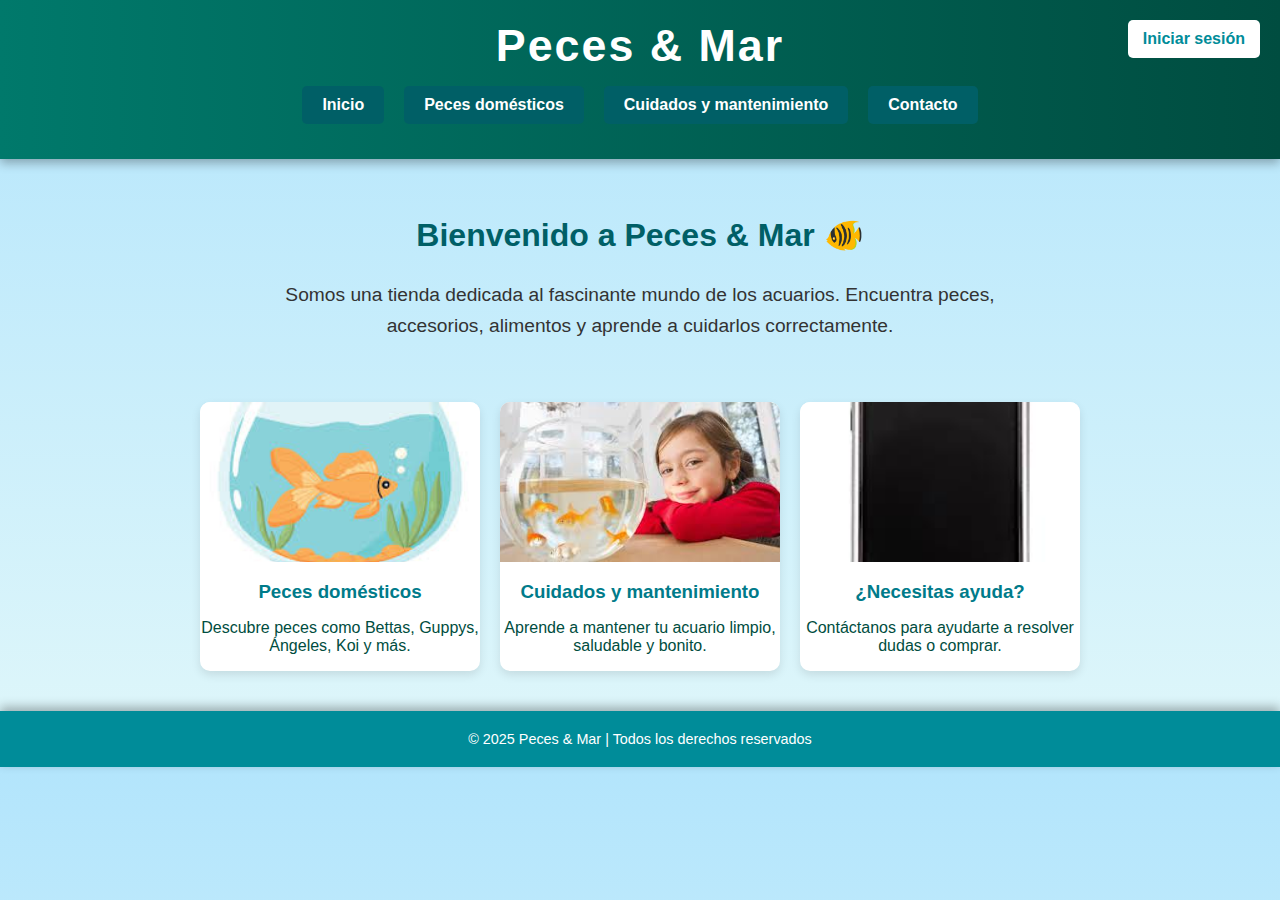
<file: index.html>
<!DOCTYPE html>
<html lang="es">
<head>
  <meta charset="UTF-8">
  <meta name="viewport" content="width=device-width, initial-scale=1.0">
  <title>Peces & Mar | Inicio</title>
  <link rel="stylesheet" href="miestilo.css">
  <style>
    body { font-family: Arial, sans-serif; margin: 0; background-color: #f4f7f7; }

    header {
      background-color: #008C99;
      color: white;
      padding: 20px 0;
      text-align: center;
      position: relative;
    }

    nav {
      display: flex;
      justify-content: center;
      gap: 20px;
      margin: 15px 0;
    }

    nav a {
      color: white;
      text-decoration: none;
      background-color: #005f66;
      padding: 10px 20px;
      border-radius: 5px;
      font-weight: bold;
    }

    nav a:hover { background-color: #003f44; }

    /* Sección de usuario / sesión */
    #user-session {
      position: absolute;
      right: 20px;
      top: 20px;
      background-color: white;
      color: #008C99;
      padding: 10px 15px;
      border-radius: 5px;
      font-weight: bold;
    }

    #user-session button {
      background: #ff4d4d;
      color: white;
      border: none;
      padding: 5px 10px;
      border-radius: 5px;
      cursor: pointer;
      margin-left: 10px;
    }

    #user-session button:hover { background: #cc0000; }

    .info-inicio { text-align: center; padding: 30px 15px; }
    .info-inicio h2 { color: #005f66; font-size: 2rem; }
    .info-inicio p { max-width: 800px; margin: auto; line-height: 1.6; color: #333; font-size: 1.2rem; }

    .tarjetas {
      display: flex;
      flex-wrap: wrap;
      justify-content: center;
      gap: 20px;
      margin-top: 30px;
    }

    .tarjeta {
      background-color: white;
      border-radius: 10px;
      box-shadow: 0 4px 10px rgba(0,0,0,0.1);
      width: 280px;
      text-align: center;
      overflow: hidden;
    }

    .tarjeta img { width: 100%; height: 160px; object-fit: cover; }
    .tarjeta h3 { margin: 15px 0 5px; color: #007b8a; }

    footer {
      text-align: center;
      background-color: #008C99;
      color: white;
      padding: 15px;
      margin-top: 40px;
    }
  </style>
</head>
<body>

<header>
  <h1>Peces & Mar</h1>
  <div id="user-session"></div>

  <nav>
    <a href="index.html">Inicio</a>
    <a href="peces.html">Peces domésticos</a>
    <a href="cuidados.html">Cuidados y mantenimiento</a>
    <a href="contactos.html">Contacto</a>
  </nav>
</header>

<section class="info-inicio">
  <h2>Bienvenido a Peces & Mar 🐠</h2>
  <p>Somos una tienda dedicada al fascinante mundo de los acuarios. Encuentra peces,
     accesorios, alimentos y aprende a cuidarlos correctamente.</p>
</section>

<section class="tarjetas">
  <div class="tarjeta">
    <img src="domestico.jpeg" alt="Peces domésticos">
    <h3>Peces domésticos</h3>
    <p>Descubre peces como Bettas, Guppys, Ángeles, Koi y más.</p>
  </div>
  <div class="tarjeta">
    <img src="cuidado.jpeg" alt="Cuidados de peces">
    <h3>Cuidados y mantenimiento</h3>
    <p>Aprende a mantener tu acuario limpio, saludable y bonito.</p>
  </div>
  <div class="tarjeta">
    <img src="Contactoss.jpeg" alt="Contacto">
    <h3>¿Necesitas ayuda?</h3>
    <p>Contáctanos para ayudarte a resolver dudas o comprar.</p>
  </div>
</section>

<footer>
  <p>© 2025 Peces & Mar | Todos los derechos reservados</p>
</footer>

<!-- SCRIPT DE SESIÓN -->
<script>
  function actualizarHeader() {
    const usuarioActual = localStorage.getItem('usuarioActual');
    const usuarios = JSON.parse(localStorage.getItem('usuarios')) || {};
    const userSession = document.getElementById('user-session');

    if (usuarioActual && usuarios[usuarioActual]) {
      const nombre = usuarios[usuarioActual].nombre;
      userSession.innerHTML = `Hola, ${nombre} <button id="logout">Cerrar sesión</button>`;

      document.getElementById('logout').onclick = () => {
        localStorage.removeItem('usuarioActual');
        location.reload();
      };
    } else {
      userSession.innerHTML = `<a href="login.html" style="text-decoration:none; color:#008C99;">Iniciar sesión</a>`;
    }
  }

  actualizarHeader();
</script>

</body>
</html>
</file>
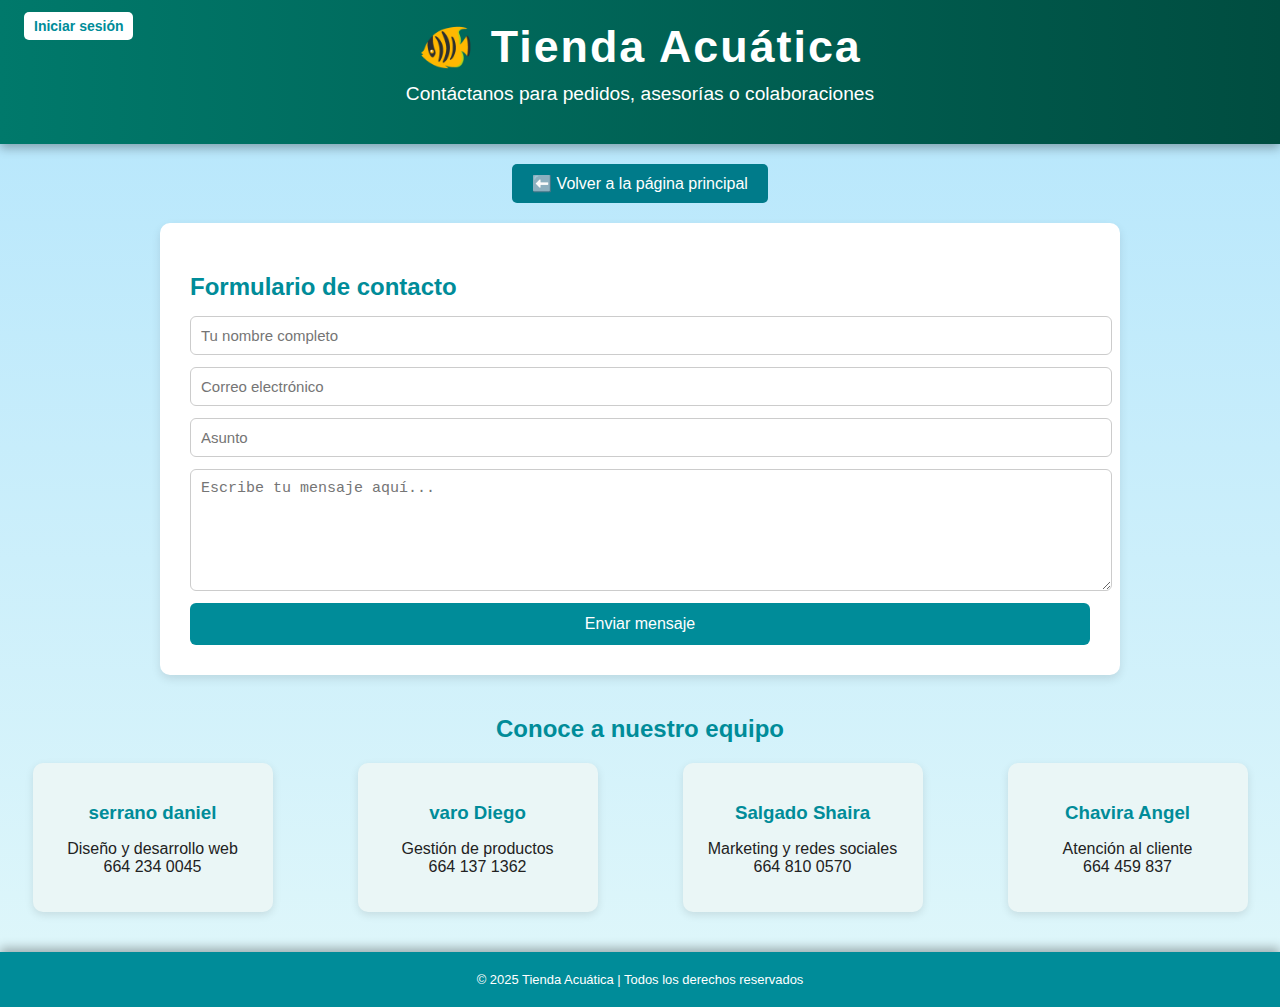
<file: contactos.html>
<!DOCTYPE html>
<html lang="es">
<head>
  <meta charset="UTF-8">
  <meta name="viewport" content="width=device-width, initial-scale=1.0">
  <title>Tienda Acuática | Contacto</title>
  <link rel="stylesheet" href="miestilo.css">
  <style>
    body {
      font-family: Arial, sans-serif;
      background-color: #f4f7f7;
      margin: 0;
      color: #222;
    }

    header {
      background-color: #008C99;
      color: white;
      text-align: center;
      padding: 20px 0;
      position: relative;
    }

    h1 {
      margin-bottom: 8px;
    }

    /* Zona de usuario (esquina superior izquierda) */
    #user-session {
      position: absolute;
      left: 16px;
      top: 18px;
      color: white;
      font-size: 14px;
    }
    #user-session button, #user-session a {
      background-color: white;
      color: #008C99;
      border: none;
      border-radius: 5px;
      padding: 6px 10px;
      cursor: pointer;
      text-decoration: none;
      margin-left: 8px;
      font-weight: bold;
    }
    #user-session button:hover, #user-session a:hover { background:#f2f2f2; }

    /* Botón volver */
    .volver {
      text-align: center;
      margin: 20px;
    }
    .volver a {
      text-decoration: none;
    }
    .volver button {
      background-color: #007b8a;
      color: white;
      padding: 10px 20px;
      border: none;
      border-radius: 5px;
      font-size: 16px;
      cursor: pointer;
    }
    .volver button:hover {
      background-color: #005f66;
    }

    /* Sección de contacto */
    .contenedor-contacto {
      max-width: 900px;
      margin: 0 auto;
      background: white;
      padding: 30px;
      border-radius: 10px;
      box-shadow: 0 4px 10px rgba(0,0,0,0.1);
    }

    h2 {
      color: #008C99;
      margin-bottom: 15px;
    }

    form {
      display: flex;
      flex-direction: column;
      gap: 12px;
    }

    input, textarea {
      padding: 10px;
      border: 1px solid #ccc;
      border-radius: 6px;
      font-size: 15px;
      width: 100%;
    }

    textarea {
      min-height: 100px;
      resize: vertical;
    }

    .boton-enviar {
      background-color: #008C99;
      color: white;
      border: none;
      padding: 12px;
      border-radius: 6px;
      font-size: 16px;
      cursor: pointer;
      transition: 0.3s;
    }

    .boton-enviar:hover {
      background-color: #005f66;
    }

    /* Integrantes del equipo */
    .equipo {
      margin-top: 40px;
      text-align: center;
    }

    .equipo h2 {
      margin-bottom: 20px;
    }

    .miembros {
      display: grid;
      grid-template-columns: repeat(auto-fit, minmax(180px, 1fr));
      gap: 20px;
      justify-items: center;
    }

    .miembro {
      background: #eaf6f6;
      border-radius: 10px;
      padding: 20px;
      width: 100%;
      max-width: 200px;
      box-shadow: 0 3px 8px rgba(0,0,0,0.1);
    }

    .miembro h3 {
      margin-bottom: 5px;
      color: #008C99;
    }

    footer {
      text-align: center;
      background-color: #008C99;
      color: white;
      padding: 15px;
      margin-top: 40px;
    }

    footer p {
      font-size: 0.9em;
    }
  </style>
</head>
<body>

  <!-- ENCABEZADO -->
  <header>
    <div id="user-session"></div> <!-- <-- aquí aparece Iniciar sesión / Hola, nombre -->
    <h1>🐠 Tienda Acuática</h1>
    <p>Contáctanos para pedidos, asesorías o colaboraciones</p>
  </header>

  <!-- BOTÓN DE REGRESO -->
  <div class="volver">
    <a href="index.html">
      <button>⬅️ Volver a la página principal</button>
    </a>
  </div>

  <!-- FORMULARIO DE CONTACTO -->
  <section class="contenedor-contacto">
    <h2>Formulario de contacto</h2>
    <form id="contact-form">
      <input type="text" name="nombre" placeholder="Tu nombre completo" required>
      <input type="email" name="correo" placeholder="Correo electrónico" required>
      <input type="text" name="asunto" placeholder="Asunto" required>
      <textarea name="mensaje" placeholder="Escribe tu mensaje aquí..." required></textarea>
      <button type="submit" class="boton-enviar">Enviar mensaje</button>
    </form>
  </section>

  <!-- EQUIPO -->
  <section class="equipo">
    <h2>Conoce a nuestro equipo</h2>
    <div class="miembros">
      <div class="miembro">
        <h3>serrano daniel</h3>
        <p>Diseño y desarrollo web<br>664 234 0045</p>
      </div>
      <div class="miembro">
        <h3>varo Diego</h3>
        <p>Gestión de productos<br>664 137 1362</p>
      </div>
      <div class="miembro">
        <h3>Salgado Shaira</h3>
        <p>Marketing y redes sociales<br>664 810 0570</p>
      </div>
      <div class="miembro">
        <h3>Chavira Angel</h3>
        <p>Atención al cliente<br>664 459 837</p>
      </div>
    </div>
  </section>

  <!-- PIE DE PÁGINA -->
  <footer>
    <p>© 2025 Tienda Acuática | Todos los derechos reservados</p>
  </footer>

  <!-- SCRIPT: manejo de sesión y guardar formulario -->
  <script>
    // Lee datos compartidos
    const usuarios = JSON.parse(localStorage.getItem('usuarios')) || {};
    let usuarioActual = localStorage.getItem('usuarioActual') || null;

    // Elementos
    const userSessionDiv = document.getElementById('user-session');
    const contactForm = document.getElementById('contact-form');

    function renderUserSession() {
      if (usuarioActual && usuarios[usuarioActual]) {
        const u = usuarios[usuarioActual];
        userSessionDiv.innerHTML = `
          Hola, <strong>${u.nombre}</strong>
          <button id="btnCuenta">Cuenta</button>
          <button id="btnCerrar">Cerrar sesión</button>
        `;
        document.getElementById('btnCuenta').addEventListener('click', () => {
          // ir a la página de ventas / cuenta (o abrir modal)
          window.location.href = 'peces.html';
        });
        document.getElementById('btnCerrar').addEventListener('click', () => {
          localStorage.removeItem('usuarioActual');
          usuarioActual = null;
          renderUserSession();
          alert('Sesión cerrada correctamente.');
        });
      } else {
        userSessionDiv.innerHTML = `<a id="btnLogin" href="login.html">Iniciar sesión</a>`;
      }
    }

    renderUserSession();

    // Guardar mensajes de contacto en localStorage (opcional, útil para pruebas)
    contactForm.addEventListener('submit', (e) => {
      e.preventDefault();
      const form = new FormData(contactForm);
      const msg = {
        nombre: form.get('nombre'),
        correo: form.get('correo'),
        asunto: form.get('asunto'),
        mensaje: form.get('mensaje'),
        fecha: new Date().toISOString()
      };

      // Guardar en "mensajesContacto" (array)
      const mensajes = JSON.parse(localStorage.getItem('mensajesContacto')) || [];
      mensajes.push(msg);
      localStorage.setItem('mensajesContacto', JSON.stringify(mensajes));

      alert('Formulario enviado. Gracias por contactarnos.');
      contactForm.reset();
    });
  </script>

</body>
</html>
</file>
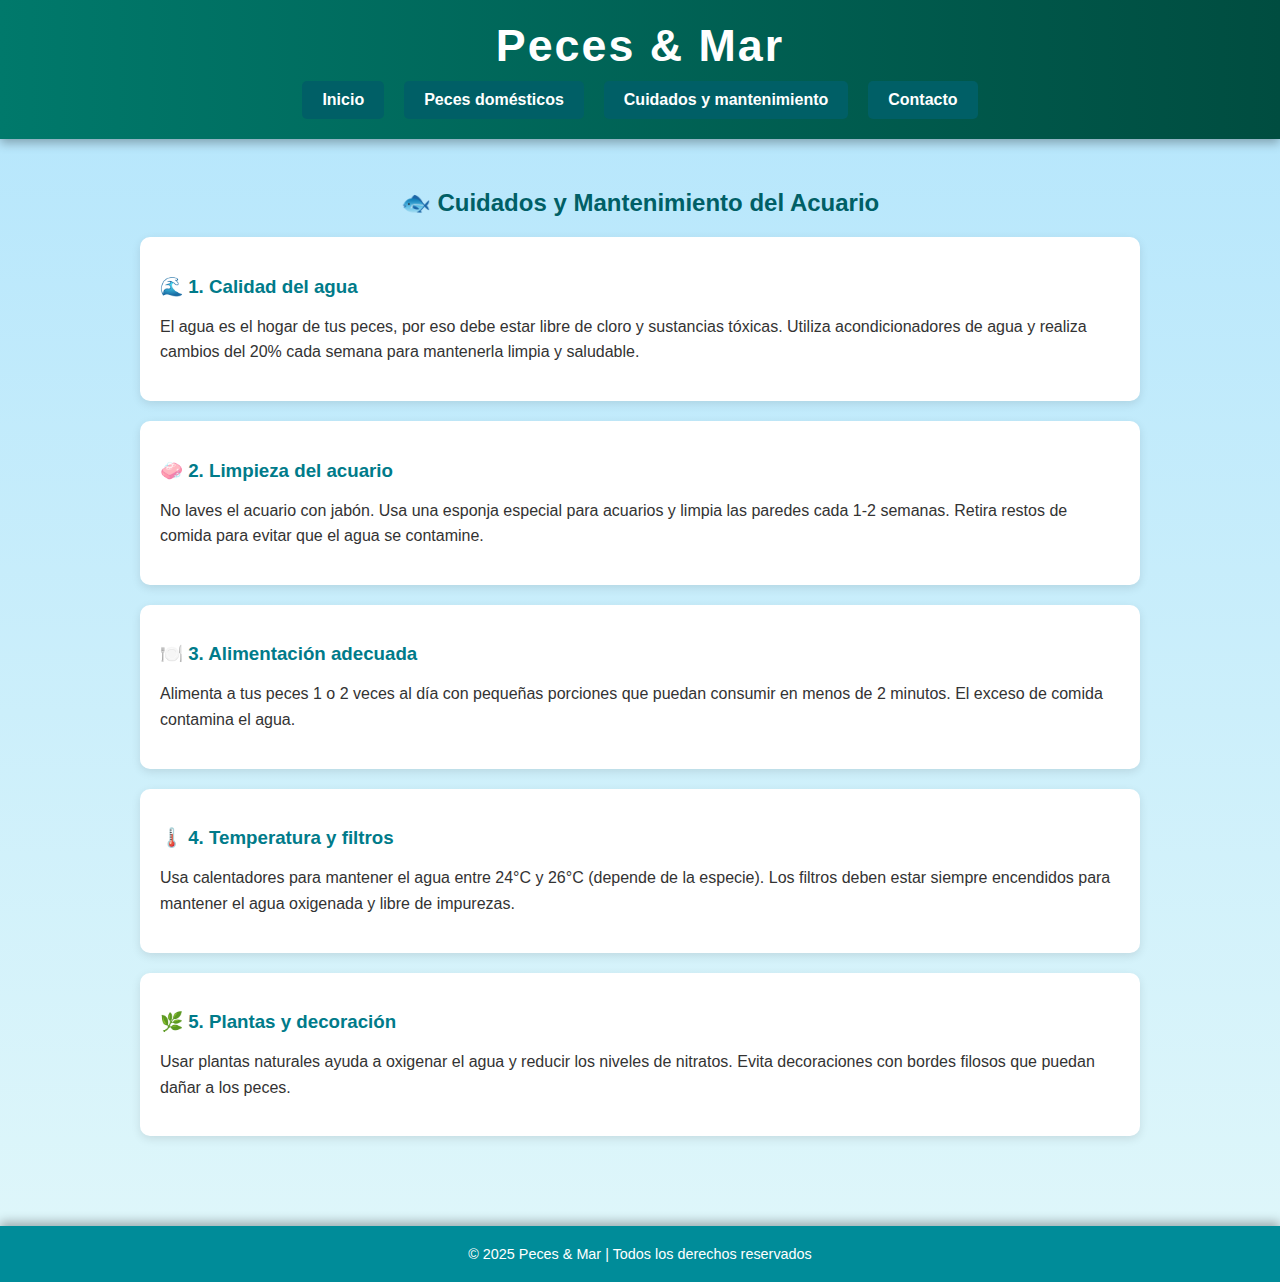
<file: cuidados.html>
<!DOCTYPE html>
<html lang="es">
<head>
  <meta charset="UTF-8">
  <meta name="viewport" content="width=device-width, initial-scale=1.0">
  <title>Peces & Mar | Cuidados y Mantenimiento</title>
  <link rel="stylesheet" href="miestilo.css">
  <style>
    body {
      font-family: Arial, sans-serif;
      margin: 0;
      background-color: #f4f7f7;
    }

    header {
      background-color: #008C99;
      color: white;
      text-align: center;
      padding: 20px 0;
      position: relative;
    }

    nav {
      display: flex;
      justify-content: center;
      gap: 20px;
      margin-top: 10px;
    }

    nav a {
      color: white;
      text-decoration: none;
      background-color: #005f66;
      padding: 10px 20px;
      border-radius: 5px;
      font-weight: bold;
    }

    nav a:hover {
      background-color: #003f44;
    }

    .contenido {
      max-width: 1000px;
      margin: auto;
      padding: 30px;
    }

    .contenido h2 {
      text-align: center;
      color: #005f66;
      margin-bottom: 20px;
    }

    .bloque {
      background-color: white;
      border-radius: 10px;
      padding: 20px;
      margin-bottom: 20px;
      box-shadow: 0 3px 10px rgba(0,0,0,0.1);
    }

    .bloque h3 {
      color: #007b8a;
      margin-bottom: 10px;
    }

    .bloque p {
      color: #333;
      line-height: 1.6;
    }

    footer {
      text-align: center;
      background-color: #008C99;
      color: white;
      padding: 15px;
      margin-top: 40px;
    }
  </style>
</head>
<body>

<header>
  <h1>Peces & Mar</h1>
  <nav>
    <a href="index.html">Inicio</a>
    <a href="peces.html">Peces domésticos</a>
    <a href="cuidados.html">Cuidados y mantenimiento</a>
    <a href="contactos.html">Contacto</a>
  </nav>
</header>

<section class="contenido">
  <h2>🐟 Cuidados y Mantenimiento del Acuario</h2>

  <div class="bloque">
    <h3>🌊 1. Calidad del agua</h3>
    <p>El agua es el hogar de tus peces, por eso debe estar libre de cloro y sustancias tóxicas. Utiliza acondicionadores de agua y realiza cambios del 20% cada semana para mantenerla limpia y saludable.</p>
  </div>

  <div class="bloque">
    <h3>🧼 2. Limpieza del acuario</h3>
    <p>No laves el acuario con jabón. Usa una esponja especial para acuarios y limpia las paredes cada 1-2 semanas. Retira restos de comida para evitar que el agua se contamine.</p>
  </div>

  <div class="bloque">
    <h3>🍽️ 3. Alimentación adecuada</h3>
    <p>Alimenta a tus peces 1 o 2 veces al día con pequeñas porciones que puedan consumir en menos de 2 minutos. El exceso de comida contamina el agua.</p>
  </div>

  <div class="bloque">
    <h3>🌡️ 4. Temperatura y filtros</h3>
    <p>Usa calentadores para mantener el agua entre 24°C y 26°C (depende de la especie). Los filtros deben estar siempre encendidos para mantener el agua oxigenada y libre de impurezas.</p>
  </div>

  <div class="bloque">
    <h3>🌿 5. Plantas y decoración</h3>
    <p>Usar plantas naturales ayuda a oxigenar el agua y reducir los niveles de nitratos. Evita decoraciones con bordes filosos que puedan dañar a los peces.</p>
  </div>
</section>

<footer>
  <p>© 2025 Peces & Mar | Todos los derechos reservados</p>
</footer>

</body>
</html>
</file>
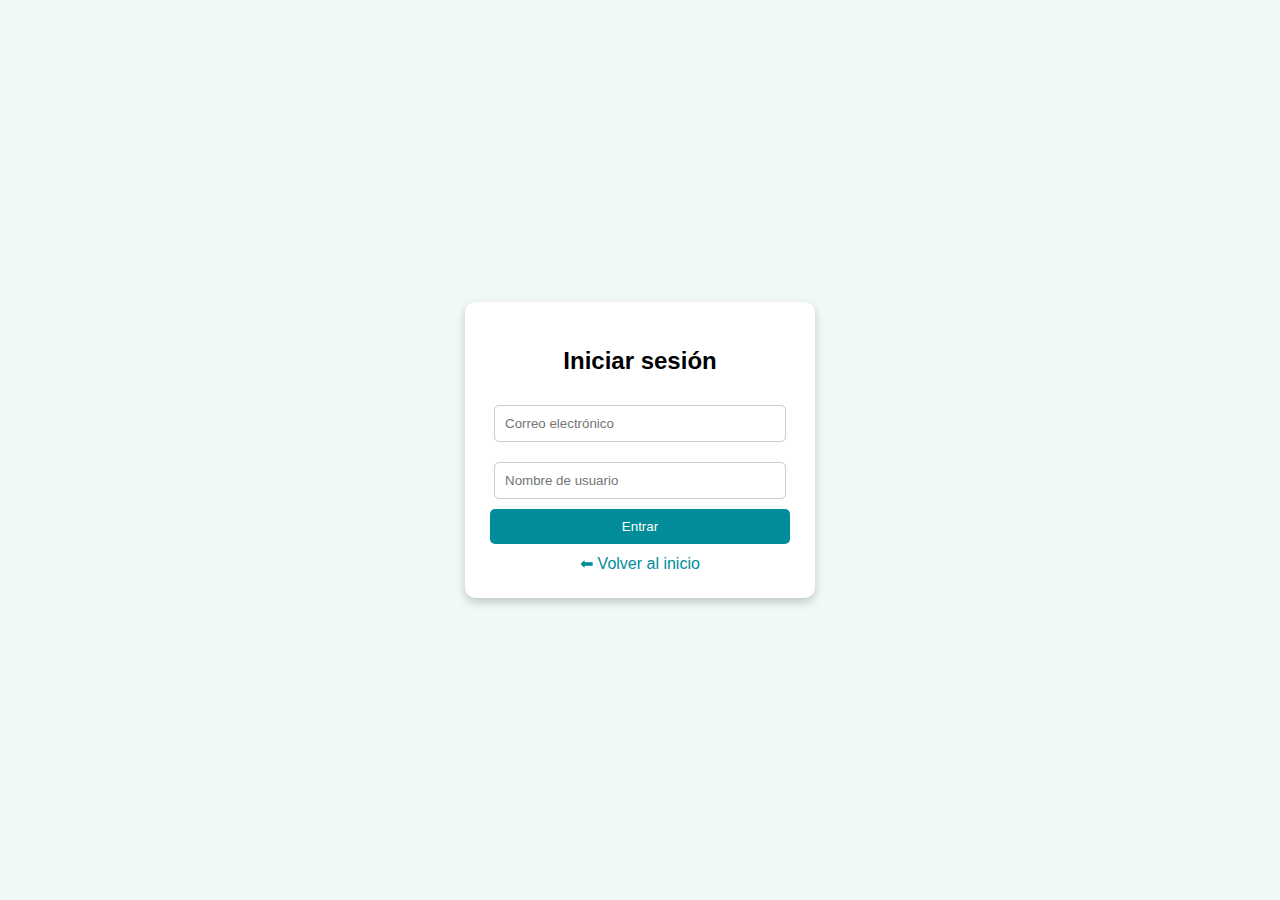
<file: login.html>
<!DOCTYPE html>
<html lang="es">
<head>
  <meta charset="UTF-8">
  <meta name="viewport" content="width=device-width, initial-scale=1.0">
  <title>Iniciar sesión | Peces & Mar</title>
  <style>
    body {
      font-family: Arial, sans-serif;
      background-color: #f0f8f8;
      display: flex;
      justify-content: center;
      align-items: center;
      height: 100vh;
      margin: 0;
    }
    .login-box {
      background: white;
      padding: 25px;
      border-radius: 10px;
      box-shadow: 0 4px 10px rgba(0,0,0,0.2);
      width: 300px;
      text-align: center;
    }
    input {
      width: 90%;
      padding: 10px;
      margin: 10px 0;
      border: 1px solid #ccc;
      border-radius: 5px;
    }
    button {
      background-color: #008C99;
      color: white;
      padding: 10px 15px;
      border: none;
      border-radius: 5px;
      cursor: pointer;
      width: 100%;
    }
    button:hover {
      background-color: #006f77;
    }
    a {
      text-decoration: none;
      color: #008C99;
      display: block;
      margin-top: 10px;
    }
  </style>
</head>
<body>
  <div class="login-box">
    <h2>Iniciar sesión</h2>
    <input type="email" id="correo" placeholder="Correo electrónico" required>
    <input type="text" id="nombre" placeholder="Nombre de usuario" required>
    <button onclick="iniciarSesion()">Entrar</button>
    <a href="index.html">⬅ Volver al inicio</a>
  </div>

  <script>
  document.getElementById("login-form").addEventListener("submit", function(e) {
    e.preventDefault();
    
    let correo = document.getElementById("correo").value;
    let nombre = document.getElementById("nombre").value;

    // 1. Verificamos si hay usuarios en localStorage
    let usuarios = JSON.parse(localStorage.getItem("usuarios")) || {};

    // 2. Si el correo ya existe, usamos los datos guardados
    if (usuarios[correo]) {
      alert("Bienvenido de nuevo, " + usuarios[correo].nombre);
    } 
    else {
      // 3. Si no existe, lo creamos con el nombre nuevo
      usuarios[correo] = {
        nombre: nombre,
        historial: []
      };

      alert("Usuario nuevo registrado correctamente.");
    }

    // 4. Guardamos en localStorage
    localStorage.setItem("usuarios", JSON.stringify(usuarios));

    // 5. Guardamos en sesion actual
    localStorage.setItem("usuarioActual", correo);

    window.location.href = "index.html";
  });
</script>

</body>
</html>
</file>
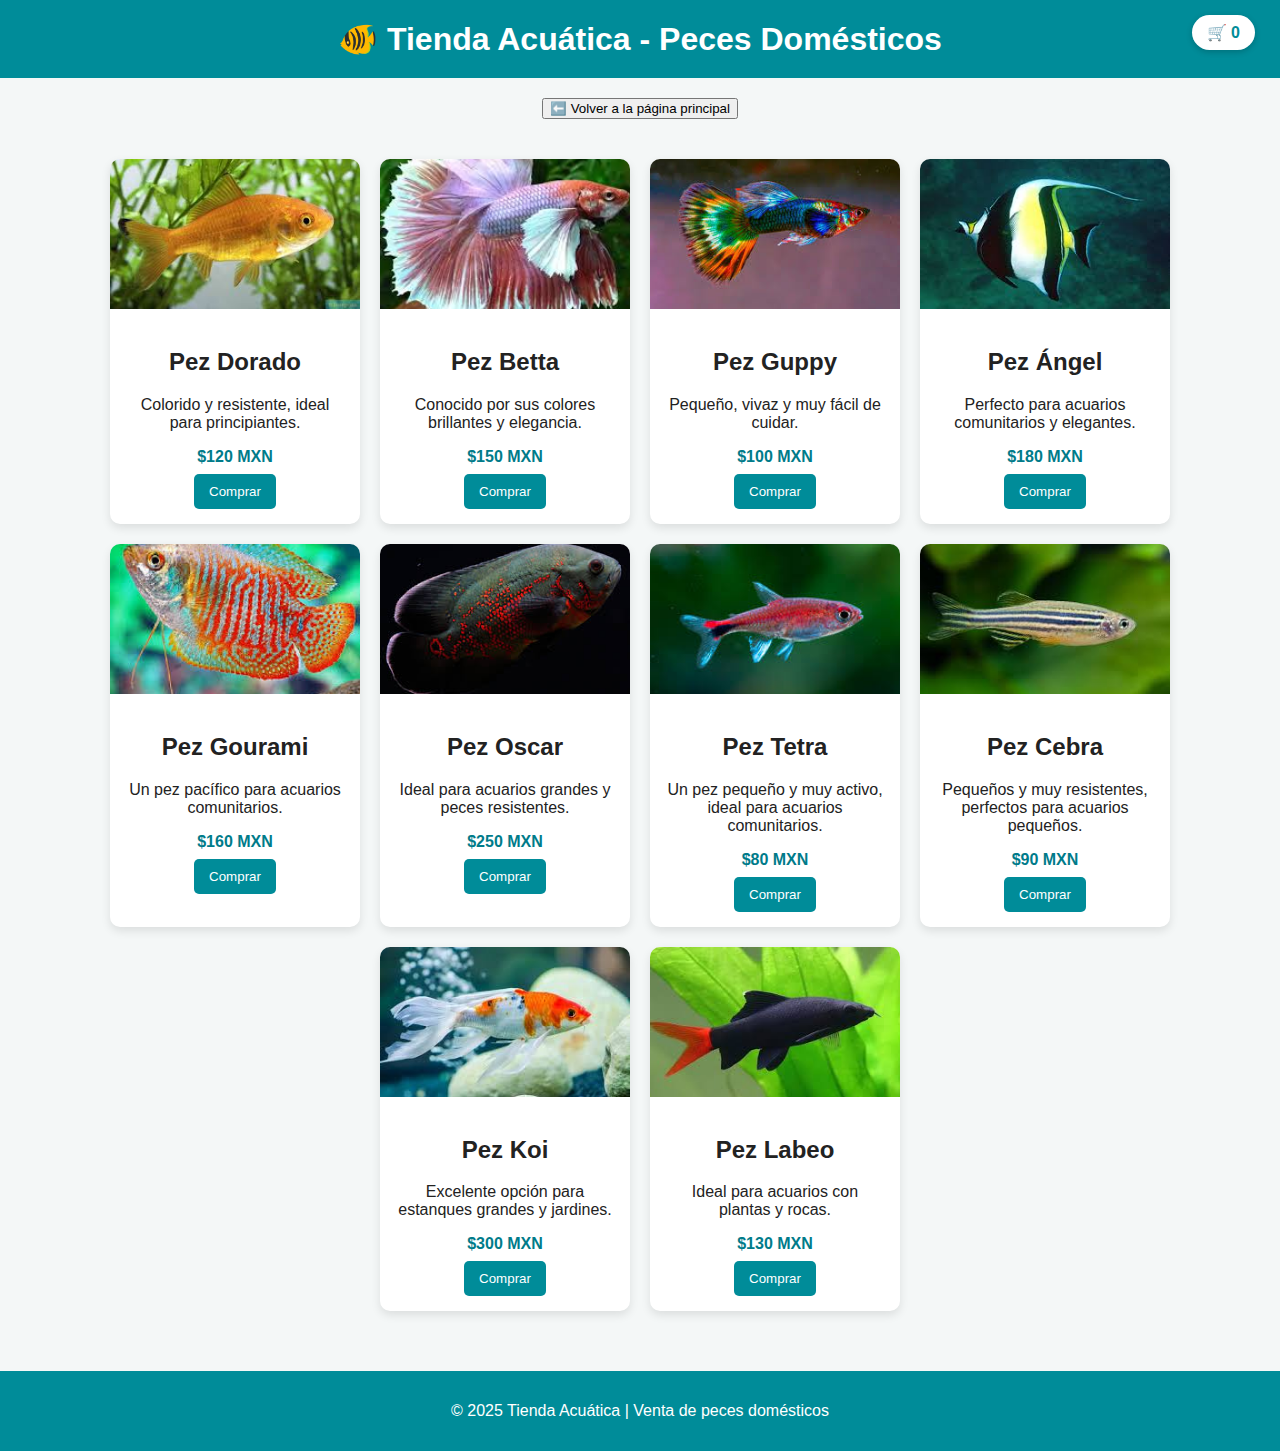
<file: PECES.html>
<!DOCTYPE html>
<html lang="es">
<head>
  <meta charset="UTF-8">
  <meta name="viewport" content="width=device-width, initial-scale=1.0">
  <title>Tienda Acuática | Peces Domésticos</title>
  <style>
    body {
      font-family: Arial, sans-serif;
      background-color: #f4f7f7;
      margin: 0;
      color: #222;
    }

    header {
      background-color: #008C99;
      color: white;
      text-align: center;
      padding: 20px 0;
      position: relative;
    }

    h1 { margin: 0; }

    /* Carrito */
    #carrito-contador {
      position: absolute;
      top: 15px;
      right: 25px;
      background: white;
      color: #008C99;
      border-radius: 20px;
      padding: 8px 15px;
      font-weight: bold;
      box-shadow: 0 2px 6px rgba(0,0,0,0.2);
    }

    /* Usuario */
    #usuario-info {
      position: absolute;
      top: 15px;
      left: 20px;
      color: white;
      font-size: 14px;
    }

    #usuario-info button {
      background-color: white;
      color: #008C99;
      border: none;
      border-radius: 5px;
      padding: 5px 10px;
      cursor: pointer;
      margin-left: 5px;
    }

    #usuario-info button:hover {
      background-color: #f2f2f2;
    }

    /* Ventana login */
    #login-modal {
      display: none;
      position: fixed;
      top: 0; left: 0;
      width: 100%; height: 100%;
      background-color: rgba(0,0,0,0.5);
      justify-content: center;
      align-items: center;
      z-index: 200;
    }

    #login-box {
      background: white;
      padding: 20px;
      border-radius: 10px;
      width: 300px;
      text-align: center;
    }

    #login-box input {
      width: 90%;
      padding: 8px;
      margin: 10px 0;
      border: 1px solid #ccc;
      border-radius: 5px;
    }

    #login-box button {
      background-color: #008C99;
      color: white;
      border: none;
      padding: 8px 15px;
      border-radius: 5px;
      cursor: pointer;
    }

    /* Cuenta */
    #cuenta {
      display: none;
      position: fixed;
      top: 80px;
      right: 20px;
      background: white;
      border: 2px solid #008C99;
      border-radius: 10px;
      width: 300px;
      box-shadow: 0 4px 10px rgba(0,0,0,0.2);
      padding: 15px;
      z-index: 150;
    }

    #cuenta h3 {
      color: #008C99;
      text-align: center;
      margin-top: 0;
    }

    #historial {
      max-height: 200px;
      overflow-y: auto;
      font-size: 14px;
      margin-top: 10px;
    }

    /* Productos */
    .contenedor {
      display: flex;
      flex-wrap: wrap;
      justify-content: center;
      gap: 20px;
      padding: 20px;
    }

    .producto {
      background-color: white;
      border-radius: 10px;
      box-shadow: 0 4px 10px rgba(0,0,0,0.1);
      width: 250px;
      text-align: center;
      overflow: hidden;
      transition: transform 0.3s;
    }

    .producto:hover { transform: translateY(-5px); }

    .producto img {
      width: 100%;
      height: 150px;
      object-fit: cover;
    }

    .info { padding: 15px; }

    .precio {
      color: #007b8a;
      font-weight: bold;
      margin: 8px 0;
    }

    .boton {
      background-color: #008C99;
      color: white;
      border: none;
      padding: 10px 15px;
      border-radius: 5px;
      cursor: pointer;
    }

    .boton:hover { background-color: #005f66; }

    /* Carrito */
    #carrito {
      position: fixed;
      top: 90px;
      right: 20px;
      background: white;
      border: 2px solid #008C99;
      border-radius: 10px;
      width: 250px;
      box-shadow: 0 4px 10px rgba(0,0,0,0.2);
      padding: 10px;
      display: none;
      z-index: 100;
    }

    #carrito h3 {
      margin-top: 0;
      color: #008C99;
      text-align: center;
    }

    #lista-carrito {
      list-style: none;
      padding: 0;
      margin: 10px 0;
      max-height: 200px;
      overflow-y: auto;
    }

    #finalizar {
      width: 100%;
      background-color: #007b8a;
      color: white;
      border: none;
      padding: 8px;
      border-radius: 5px;
      cursor: pointer;
      font-weight: bold;
    }

    footer {
      text-align: center;
      background-color: #008C99;
      color: white;
      padding: 15px;
      margin-top: 40px;
    }
  </style>
</head>
<body>

  <header>
    <h1>🐠 Tienda Acuática - Peces Domésticos</h1>
    <div id="usuario-info"></div>
    <div id="carrito-contador">🛒 0</div>
  </header>

  <div class="volver" style="text-align:center; margin:20px;">
    <a href="index.html"><button>⬅️ Volver a la página principal</button></a>
  </div>

  <section class="contenedor">
    <!-- 🐟 Todos tus peces -->
    <div class="producto"><img src="d.jpg" alt="Pez Dorado"><div class="info"><h2>Pez Dorado</h2><p>Colorido y resistente, ideal para principiantes.</p><p class="precio">$120 MXN</p><button class="boton">Comprar</button></div></div>

    <div class="producto"><img src="beta.jpeg" alt="Pez Betta"><div class="info"><h2>Pez Betta</h2><p>Conocido por sus colores brillantes y elegancia.</p><p class="precio">$150 MXN</p><button class="boton">Comprar</button></div></div>

    <div class="producto"><img src="guppy.jpeg" alt="Pez Guppy"><div class="info"><h2>Pez Guppy</h2><p>Pequeño, vivaz y muy fácil de cuidar.</p><p class="precio">$100 MXN</p><button class="boton">Comprar</button></div></div>

    <div class="producto"><img src="angel.jpeg" alt="Pez Ángel"><div class="info"><h2>Pez Ángel</h2><p>Perfecto para acuarios comunitarios y elegantes.</p><p class="precio">$180 MXN</p><button class="boton">Comprar</button></div></div>

    <div class="producto"><img src="gourami.jpeg" alt="Pez Gourami"><div class="info"><h2>Pez Gourami</h2><p>Un pez pacífico para acuarios comunitarios.</p><p class="precio">$160 MXN</p><button class="boton">Comprar</button></div></div>

    <div class="producto"><img src="oscar.jpeg" alt="Pez Oscar"><div class="info"><h2>Pez Oscar</h2><p>Ideal para acuarios grandes y peces resistentes.</p><p class="precio">$250 MXN</p><button class="boton">Comprar</button></div></div>

    <div class="producto"><img src="tetra.jpeg" alt="Pez Tetra"><div class="info"><h2>Pez Tetra</h2><p>Un pez pequeño y muy activo, ideal para acuarios comunitarios.</p><p class="precio">$80 MXN</p><button class="boton">Comprar</button></div></div>

    <div class="producto"><img src="cebra.jpeg" alt="Pez Cebra"><div class="info"><h2>Pez Cebra</h2><p>Pequeños y muy resistentes, perfectos para acuarios pequeños.</p><p class="precio">$90 MXN</p><button class="boton">Comprar</button></div></div>

    <div class="producto"><img src="koi.jpeg" alt="Pez Koi"><div class="info"><h2>Pez Koi</h2><p>Excelente opción para estanques grandes y jardines.</p><p class="precio">$300 MXN</p><button class="boton">Comprar</button></div></div>

    <div class="producto"><img src="labeo.jpeg" alt="Pez Labeo"><div class="info"><h2>Pez Labeo</h2><p>Ideal para acuarios con plantas y rocas.</p><p class="precio">$130 MXN</p><button class="boton">Comprar</button></div></div>
  </section>

  <!-- Carrito -->
  <div id="carrito">
    <h3>🛒 Carrito de Compras</h3>
    <ul id="lista-carrito"></ul>
    <button id="finalizar">Finalizar compra</button>
  </div>

  <!-- Modal de Login -->
  <div id="login-modal">
    <div id="login-box">
      <h3>Iniciar Sesión</h3>
      <input type="text" id="nombre" placeholder="Nombre">
      <input type="email" id="correo" placeholder="Correo electrónico">
      <button id="iniciar">Entrar</button>
    </div>
  </div>

  <!-- Cuenta del usuario -->
  <div id="cuenta">
    <h3>👤 Mi Cuenta</h3>
    <p><strong>Nombre:</strong> <span id="nombreCuenta"></span></p>
    <p><strong>Correo:</strong> <span id="correoCuenta"></span></p>
    <h4>Historial de compras:</h4>
    <div id="historial"></div>
  </div>

  <footer>
    <p>© 2025 Tienda Acuática | Venta de peces domésticos</p>
  </footer>

 <script>
  const botones = document.querySelectorAll('.boton');
  const contador = document.getElementById('carrito-contador');
  const carrito = document.getElementById('carrito');
  const listaCarrito = document.getElementById('lista-carrito');
  const finalizarBtn = document.getElementById('finalizar');
  const usuarioInfo = document.getElementById('usuario-info');
  const loginModal = document.getElementById('login-modal');
  const iniciarBtn = document.getElementById('iniciar');
  const cuentaDiv = document.getElementById('cuenta');

  let productos = [];
  let totalArticulos = 0;

  // ✅ Recuperar sesión del usuario actual
  let usuarioActual = localStorage.getItem("usuarioActual") || null;
  let usuarios = JSON.parse(localStorage.getItem("usuarios")) || {};

  function mostrarUsuario() {
    if (usuarioActual && usuarios[usuarioActual]) {
      const usuario = usuarios[usuarioActual];
      usuarioInfo.innerHTML = `
        Bienvenido, <strong>${usuario.nombre}</strong>
        <button id="btnCuenta">Cuenta</button>
        <button id="cerrarSesion">Cerrar sesión</button>
      `;
      document.getElementById('btnCuenta').addEventListener('click', toggleCuenta);
      document.getElementById('cerrarSesion').addEventListener('click', cerrarSesion);
    } else {
      usuarioInfo.innerHTML = '';
    }
  }
  mostrarUsuario();

  // ✅ Comprar producto
  botones.forEach(boton => {
    boton.addEventListener('click', () => {
      if (!usuarioActual) {
        loginModal.style.display = 'flex';
        return;
      }
      const nombre = boton.parentElement.querySelector('h2').textContent;
      const precio = boton.parentElement.querySelector('.precio').textContent;
      productos.push({ nombre, precio });
      contador.textContent = `🛒 ${++totalArticulos}`;
      actualizarCarrito();
      carrito.style.display = 'block';
    });
  });

  // ✅ Mostrar productos en carrito
  function actualizarCarrito() {
    listaCarrito.innerHTML = productos.map(p => `<li>${p.nombre} - ${p.precio}</li>`).join('');
  }

  // ✅ Finalizar compra
  finalizarBtn.addEventListener('click', () => {
    if (productos.length === 0) return alert('Tu carrito está vacío 🛒');
    alert('✅ ¡Compra realizada!');
    guardarHistorial(productos);
    productos = [];
    totalArticulos = 0;
    contador.textContent = '🛒 0';
    listaCarrito.innerHTML = '';
    carrito.style.display = 'none';
  });

  // ✅ Iniciar sesión
  iniciarBtn.addEventListener('click', () => {
    const nombre = document.getElementById('nombre').value.trim();
    const correo = document.getElementById('correo').value.trim();

    if (!nombre || !correo) return alert('Completa todos los campos');

    // Si el correo ya existe → usamos sus datos previos
    if (usuarios[correo]) {
      alert("Bienvenido de nuevo, " + usuarios[correo].nombre);
    } else {
      usuarios[correo] = { nombre, correo, historial: [] };
      localStorage.setItem('usuarios', JSON.stringify(usuarios));
    }

    usuarioActual = correo;
    localStorage.setItem('usuarioActual', usuarioActual);

    loginModal.style.display = 'none';
    mostrarUsuario();
  });

  // ✅ Guardar historial de compras por usuario
  function guardarHistorial(nuevosProductos) {
    if (!usuarioActual) return;
    usuarios[usuarioActual].historial.push(...nuevosProductos);
    localStorage.setItem("usuarios", JSON.stringify(usuarios));
  }

  // ✅ Mostrar / ocultar cuenta
  function toggleCuenta() {
    if (cuentaDiv.style.display === 'block') {
      cuentaDiv.style.display = 'none';
    } else {
      cuentaDiv.style.display = 'block';
      const user = usuarios[usuarioActual];
      document.getElementById('nombreCuenta').textContent = user.nombre;
      document.getElementById('correoCuenta').textContent = user.correo;
      document.getElementById('historial').innerHTML = user.historial.length
        ? user.historial.map(p => `<li>${p.nombre} - ${p.precio}</li>`).join('')
        : 'No hay compras registradas.';
    }
  }

  // ✅ Cerrar sesión
  function cerrarSesion() {
    usuarioActual = null;
    localStorage.removeItem("usuarioActual");
    cuentaDiv.style.display = 'none';
    mostrarUsuario();
    alert('Sesión cerrada correctamente');
  }
</script>

</body>
</html>
</file>
<file: miestilo.css>
/* ===== ESTILOS GENERALES ===== */
body {
  font-family: 'Poppins', sans-serif;
  background: linear-gradient(to bottom, #b3e5fc, #e0f7fa);
  margin: 0;
  padding: 0;
  color: #004d40;
}

header {
  background: linear-gradient(90deg, #00796b, #004d40);
  color: white;
  text-align: center;
  padding: 40px 20px;
  box-shadow: 0 4px 10px rgba(0, 0, 0, 0.3);
}

header h1 {
  margin: 0;
  font-size: 2.8em;
  letter-spacing: 2px;
}

header p {
  font-size: 1.2em;
  margin-top: 10px;
}

/* ===== CONTENEDOR PRINCIPAL ===== */
.contenedor {
  display: flex;
  justify-content: center;
  flex-wrap: wrap;
  gap: 30px;
  padding: 40px;
}

/* ===== TARJETAS DE PRODUCTO ===== */
.producto {
  background-color: #ffffff;
  border-radius: 20px;
  box-shadow: 0 6px 15px rgba(0, 0, 0, 0.2);
  overflow: hidden;
  width: 280px;
  text-align: center;
  transition: transform 0.3s, box-shadow 0.3s;
}

.producto:hover {
  transform: translateY(-8px);
  box-shadow: 0 8px 20px rgba(0, 0, 0, 0.3);
}

.producto img {
  width: 100%;
  height: 200px;
  object-fit: cover;
}

.info {
  padding: 20px;
}

.info h2 {
  color: #00796b;
  margin-bottom: 10px;
}

.info p {
  font-size: 0.95em;
  margin-bottom: 15px;
  color: #333;
}

.precio {
  color: #00796b;
  font-size: 20px;
  font-weight: bold;
  margin-bottom: 15px;
}

.boton {
  background-color: #00796b;
  color: white;
  border: none;
  padding: 10px 20px;
  border-radius: 25px;
  cursor: pointer;
  font-size: 1em;
  transition: background 0.3s, transform 0.2s;
}

.boton:hover {
  background-color: #004d40;
  transform: scale(1.05);
}

/* ===== SECCIÓN DE CRÉDITOS ===== */
footer {
  background: #004d40;
  color: white;
  text-align: center;
  padding: 30px 20px;
  margin-top: 80px;
  font-size: 0.9em;
  box-shadow: 0 -4px 10px rgba(0, 0, 0, 0.3);
}

footer p {
  margin: 5px 0;
}
</file>
